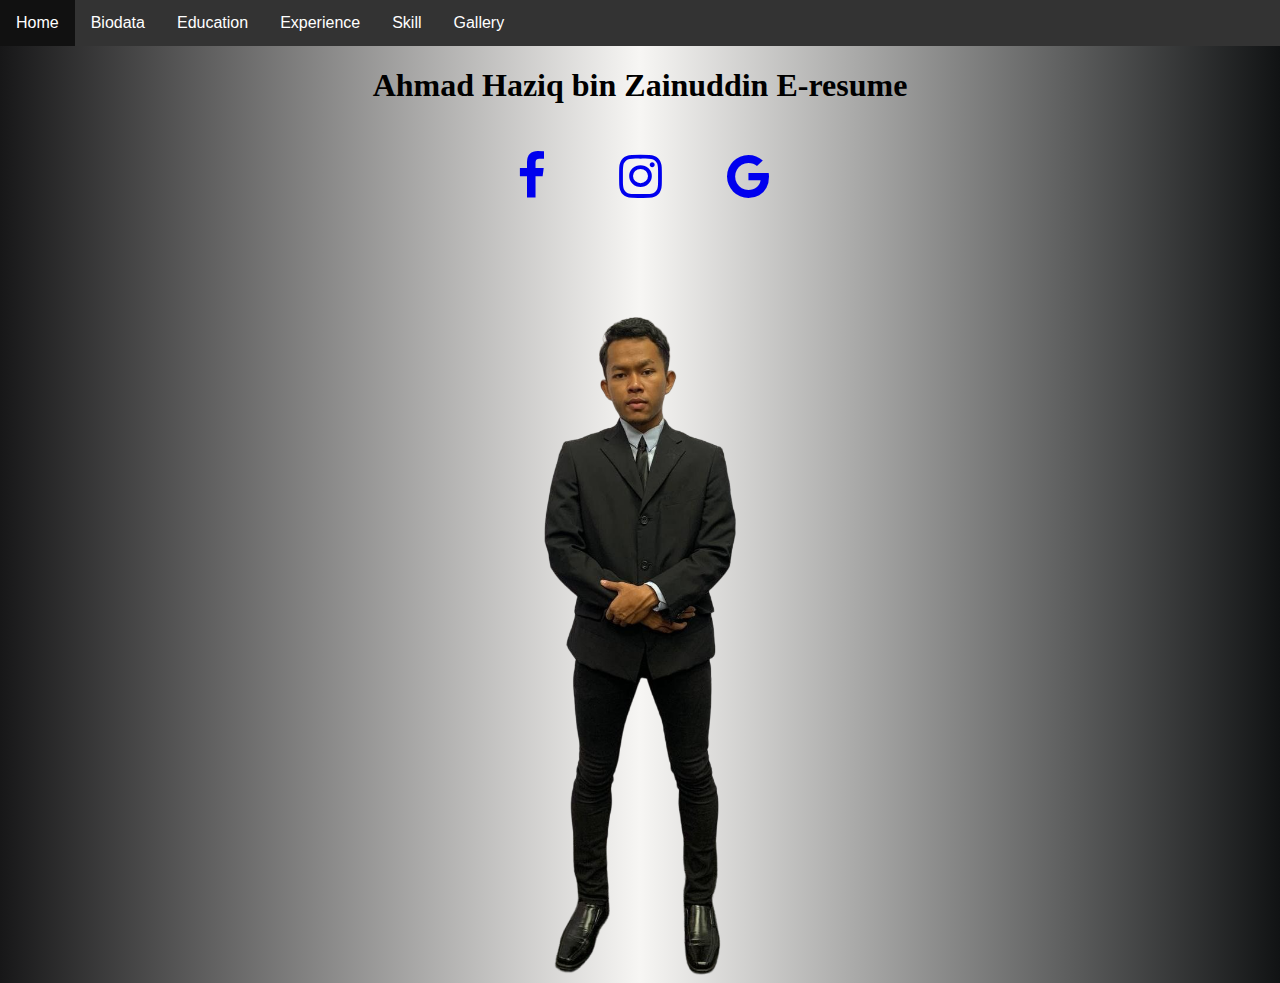
<file: index.html>
<html>
<head>
    <meta name="viewport" content="width=device-width, initial-scale=1">
<link rel="stylesheet" href="https://cdnjs.cloudflare.com/ajax/libs/font-awesome/4.7.0/css/font-awesome.min.css">
<title>E-resume</title>
    <link rel="stylesheet" href="style.css">
</head>
<body>

<ul>
  <li><a class="active" href="index.html">Home</a></li>
  <li><a href="biodata.html">Biodata</a></li>
  <li><a href="educationlevel.html">Education</a></li>
  <li><a href="experience.html">Experience</a></li>
    <li><a href="skill.html">Skill</a></li>
    <li><a href="gallery.html">Gallery</a></li>
</ul>
    
    <header class="header home-1">
    <h1 style="font-family:verdana">Ahmad Haziq bin Zainuddin E-resume</h1>
        <a href="https://www.facebook.com/profile.php?id=100069811202854" class="fa fa-facebook"></a>
        <a href="https://www.instagram.com/Ahmaddhaziqqq/" class="fa fa-instagram"></a>
        <a href="mailto:haziqdin45@gmail.com" class="fa fa-google"></a>
    </header>
<img src= ajikkk.png class="homeimg">

   
    
</body>
</html>
</file>
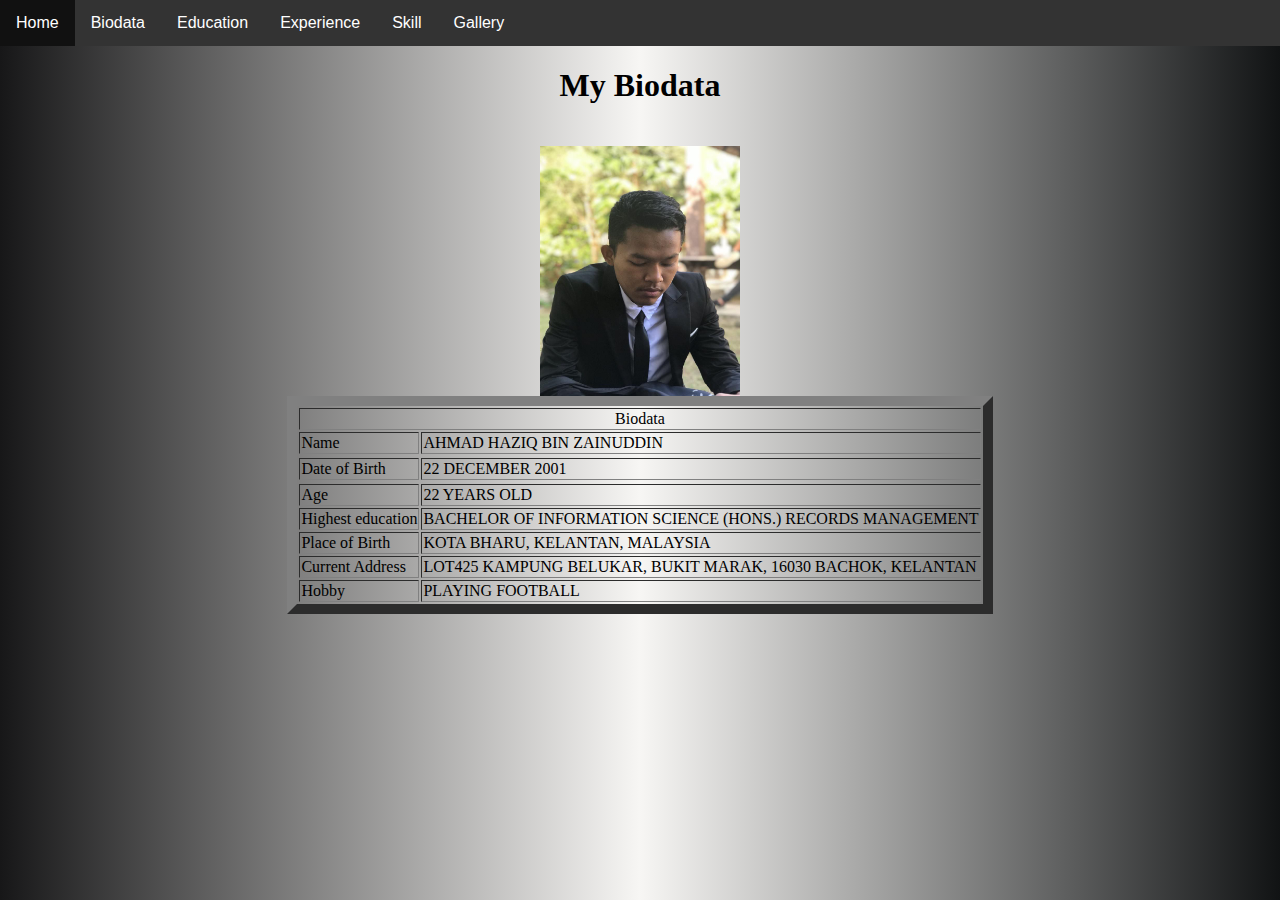
<file: biodata.html>
<!DOCTYPE html>
<html>
<head>
<title>Biodata E-resume</title>
    <link rel="stylesheet" href="biodata.css">
</head>
<body>

<ul>
  <li><a class="active" href="index.html">Home</a></li>
  <li><a href="biodata.html">Biodata</a></li>
  <li><a href="educationlevel.html">Education</a></li>
  <li><a href="experience.html">Experience</a></li>
    <li><a href="skill.html">Skill</a></li>
    <li><a href="gallery.html">Gallery</a></li>
</ul>
<h1 style="font-family: verdana; text-align: center;">My Biodata</h1>
<section>
<div class="box1">
<img src="jikkk.jpg" alt="passport" width="200" height="250" class="biodata-img">
   <center>
       
        <table border=10;
        
            
        <tr>
            <td colspan=3 align=center style="font-family:verdana">Biodata</td>
        </tr>
            <tr>
            <td style="font-family:verdana">Name </td>
            <td style="font-family:verdana">AHMAD HAZIQ BIN ZAINUDDIN</td>
            
        </tr>
        <tr>
            <tr>
            <td style="font-family:verdana">Date of Birth </td>
            <td style="font-family:verdana">22 DECEMBER 2001</td>
            
        </tr>
        <tr>
        <tr>
            <td style="font-family:verdana">Age </td>
            <td style="font-family:verdana">22 YEARS OLD</td>
            
        </tr>
        <tr>
            <td style="font-family:verdana">Highest education</td>
            <td style="font-family:verdana">BACHELOR OF INFORMATION SCIENCE (HONS.)
                RECORDS MANAGEMENT</td>
        </tr>
            <tr>
            <td style="font-family:verdana">Place of Birth</td>
            <td style="font-family:verdana">KOTA BHARU, KELANTAN, MALAYSIA</td>
        </tr>
            <tr>
            <td style="font-family:verdana">Current Address</td>
            <td style="font-family:verdana">LOT425 KAMPUNG BELUKAR, BUKIT MARAK, 16030 BACHOK, KELANTAN</td>
        
                </tr>
            <tr>
            <td style="font-family:verdana">Hobby</td>
            <td style="font-family:verdana">PLAYING FOOTBALL</td>
        </tr>
       </table>
    </center>
   
        
    </div>
</section>
    
</body>
</html>
</file>
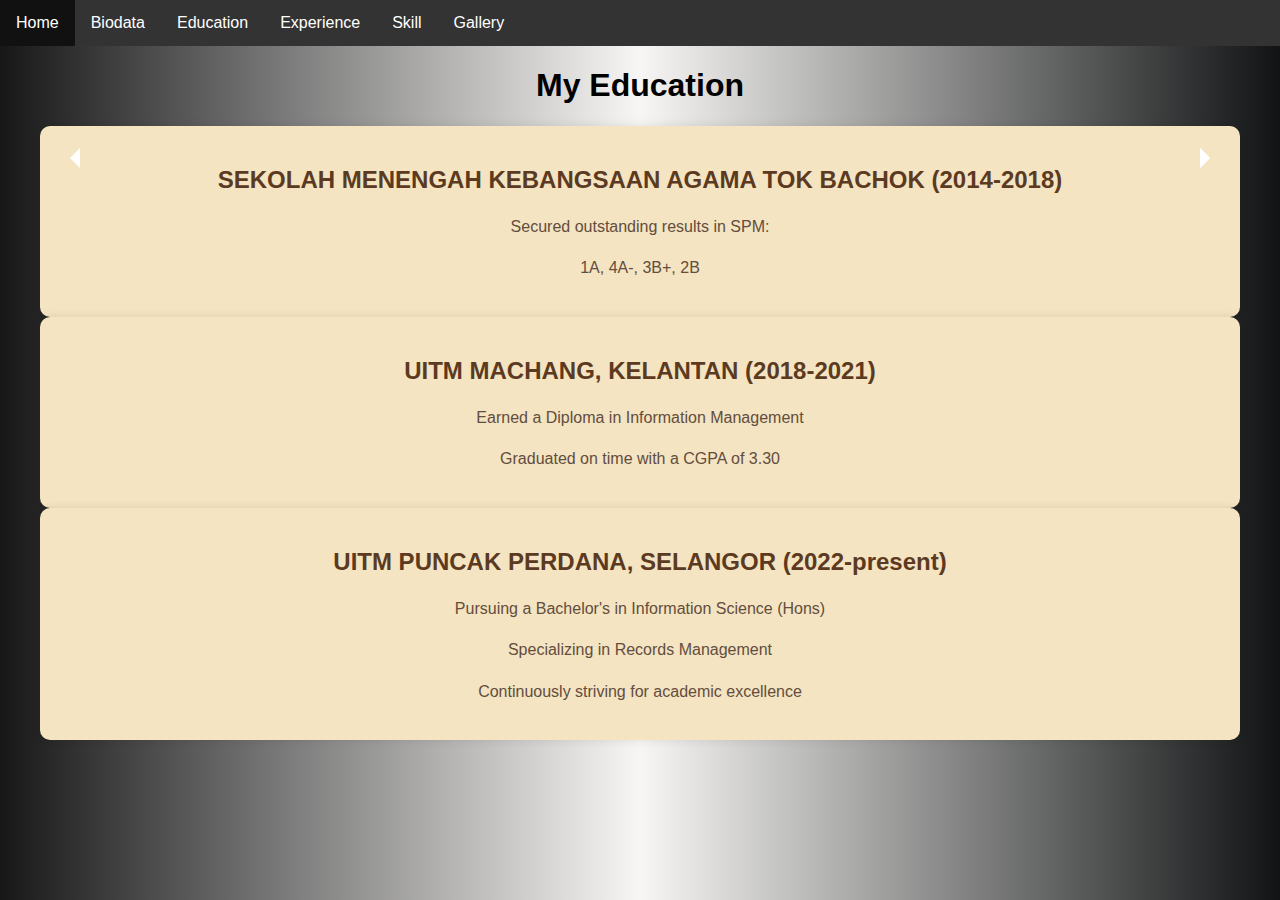
<file: educationlevel.html>
<!DOCTYPE html>
<html lang="en">
<head>
    <meta charset="UTF-8">
    <meta name="viewport" content="width=device-width, initial-scale=1.0">
    <title> Jik Education</title>
    <link rel="stylesheet" href="educationlevel.css">
</head>
<body>

    <header>
        <ul>
            <li><a class="active" href="index.html">Home</a></li>
            <li><a href="biodata.html">Biodata</a></li>
            <li><a href="educationlevel.html">Education</a></li>
            <li><a href="experience.html">Experience</a></li>
            <li><a href="skill.html">Skill</a></li>
            <li><a href="gallery.html">Gallery</a></li>
        </ul>
        <h1>My Education</h1>
    </header>
    
    <div class="timeline">
        <div class="container left">
            <div class="content">
                <h2>SEKOLAH MENENGAH KEBANGSAAN AGAMA TOK BACHOK (2014-2018)</h2>
                <p>Secured outstanding results in SPM:</p>
                <p>1A, 4A-, 3B+, 2B</p>
            </div>
        </div>
        <div class="container right">
            <div class="content">
                <h2>UITM MACHANG, KELANTAN (2018-2021)</h2>
                <p>Earned a Diploma in Information Management</p>
                <p>Graduated on time with a CGPA of 3.30</p>
            </div>
        </div>
        <div class="container left">
            <div class="content">
                <h2>UITM PUNCAK PERDANA, SELANGOR (2022-present)</h2>
                <p>Pursuing a Bachelor's in Information Science (Hons)</p>
                <p>Specializing in Records Management</p>
                <p>Continuously striving for academic excellence</p>
            </div>
        </div>
    </div>

</body>
</html>
</file>
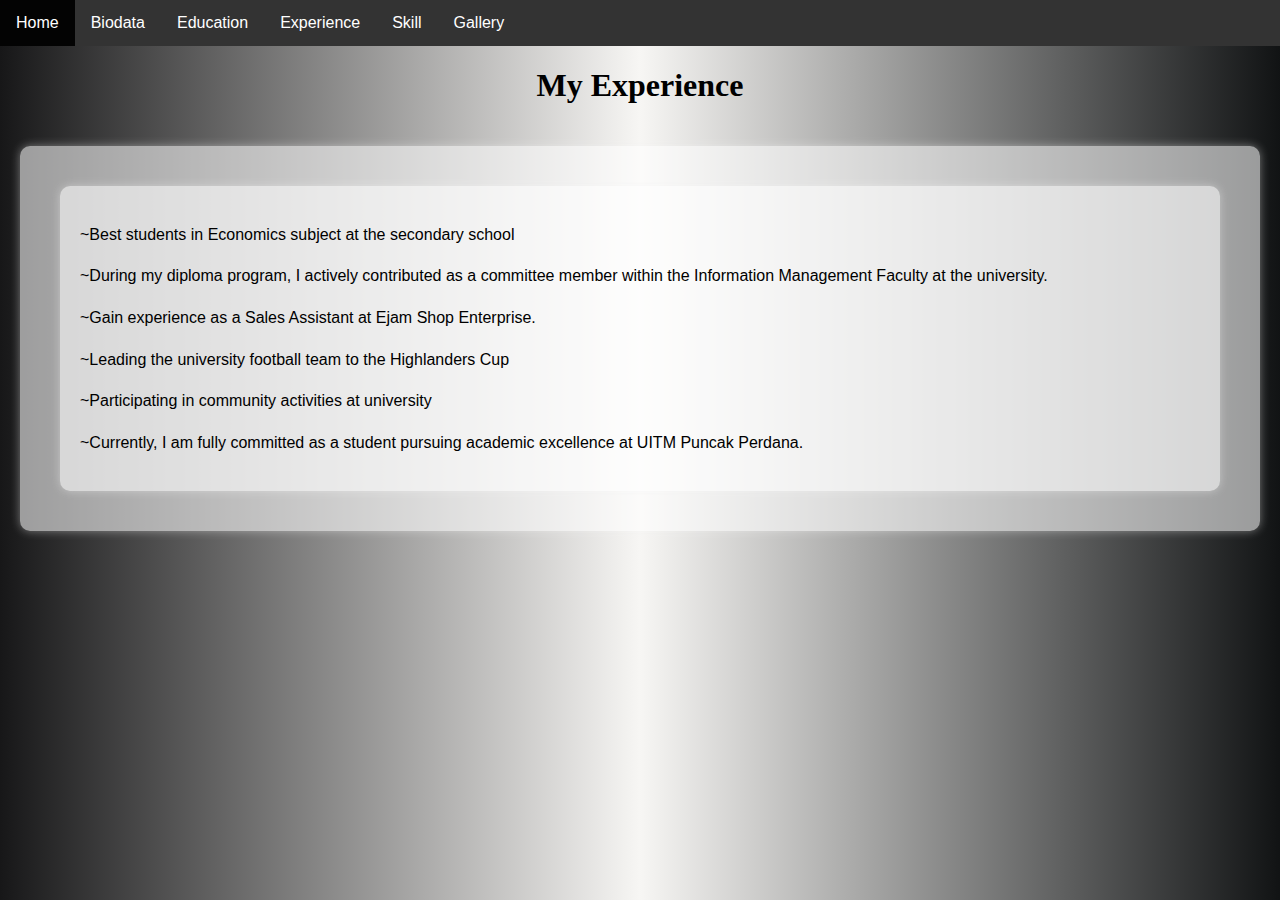
<file: experience.html>
<!DOCTYPE html>
<html lang="en">
<head>
    <meta charset="UTF-8">
    <meta name="viewport" content="width=device-width, initial-scale=1.0">
    <title>Jik Experience</title>
    <link rel="stylesheet" href="experience.css">
</head>
<body>

<ul>
    <li><a class="active" href="index.html">Home</a></li>
    <li><a href="biodata.html">Biodata</a></li>
    <li><a href="educationlevel.html">Education</a></li>
    <li><a href="experience.html">Experience</a></li>
    <li><a href="skill.html">Skill</a></li>
    <li><a href="gallery.html">Gallery</a></li>
</ul>

<h1 style="font-family: verdana; text-align: center;">My Experience</h1>

<section>
    <article>
        <section>
            <article>
                <p>~Best students in Economics subject at the secondary school</p>
                <p>~During my diploma program, I actively contributed as a committee member within the Information Management Faculty at the university.</p>
                <p>~Gain experience as a Sales Assistant at Ejam Shop Enterprise.</p>
                <p>~Leading the university football team to the Highlanders Cup</p>
                <p>~Participating in community activities at university</p>
                <p>~Currently, I am fully committed as a student pursuing academic excellence at UITM Puncak Perdana.</p>
            </article>
        </section>
    </article>
</section>

</body>
</html>
</file>
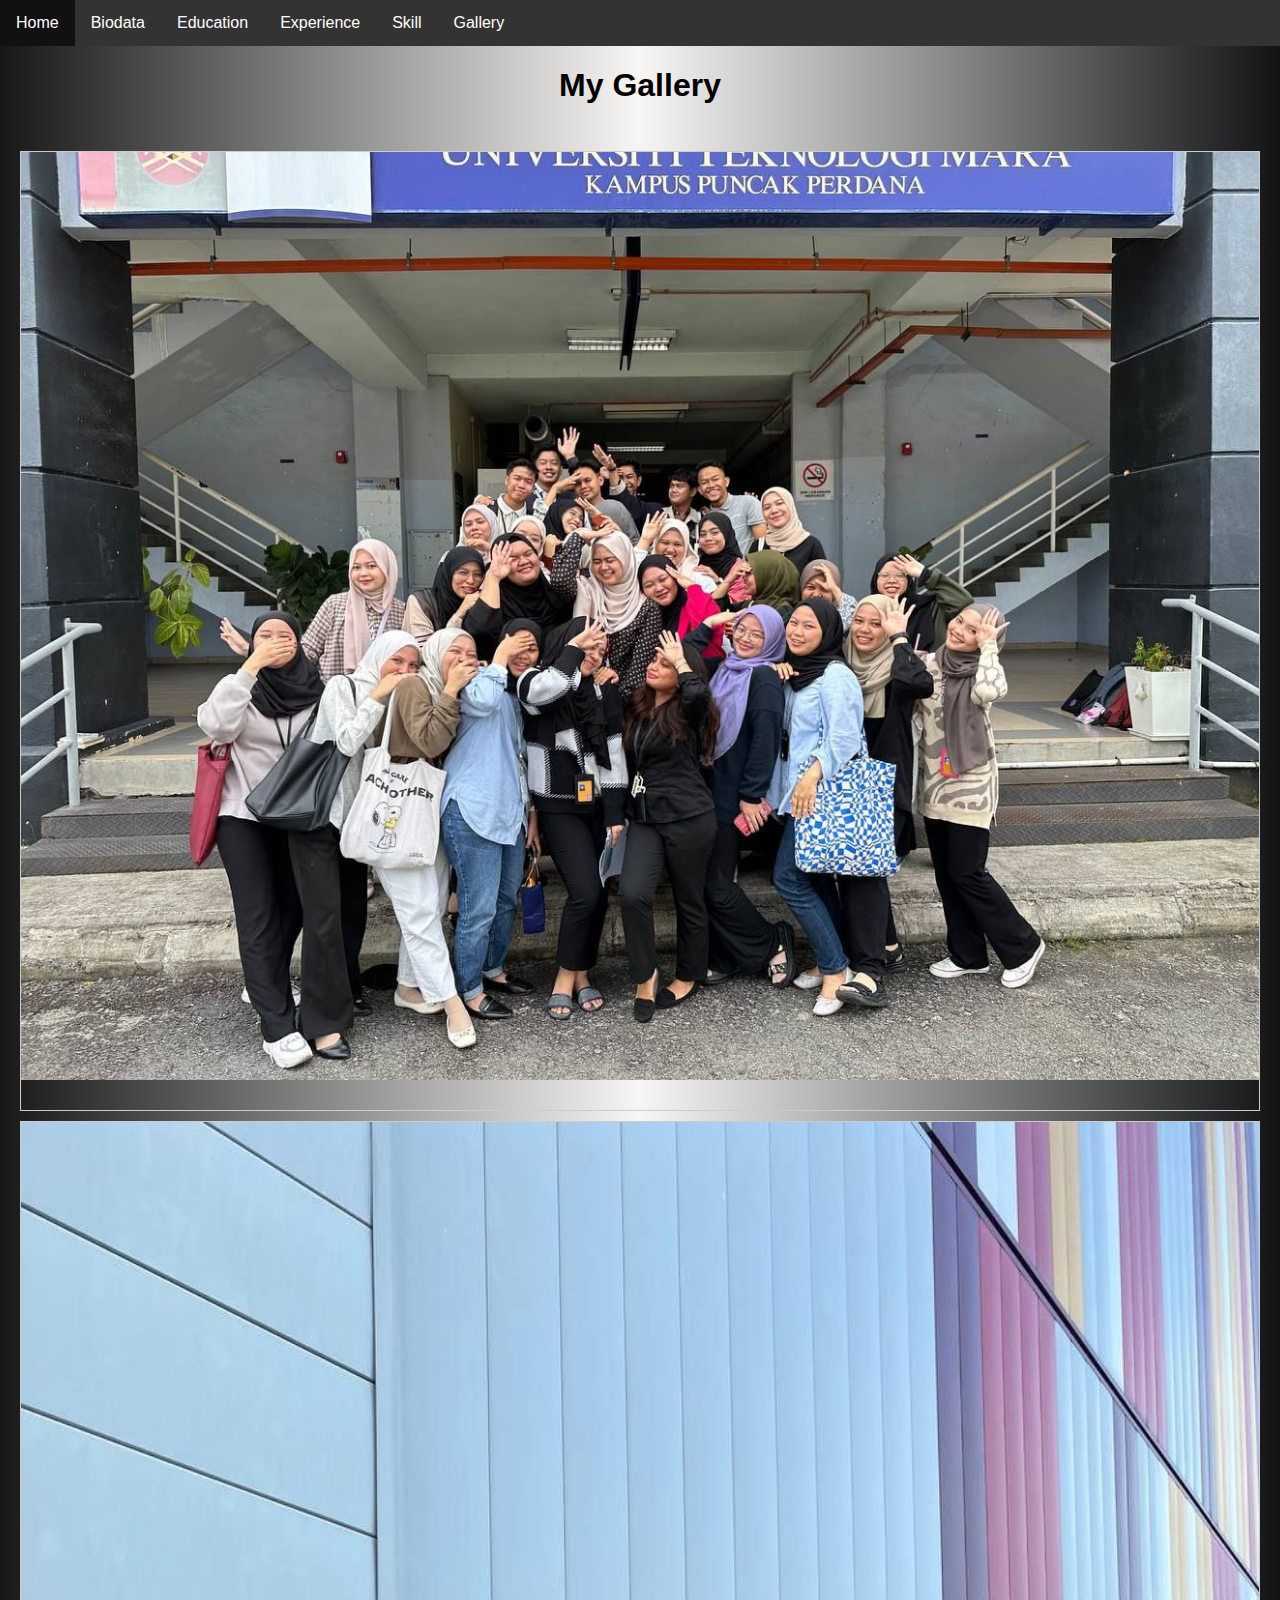
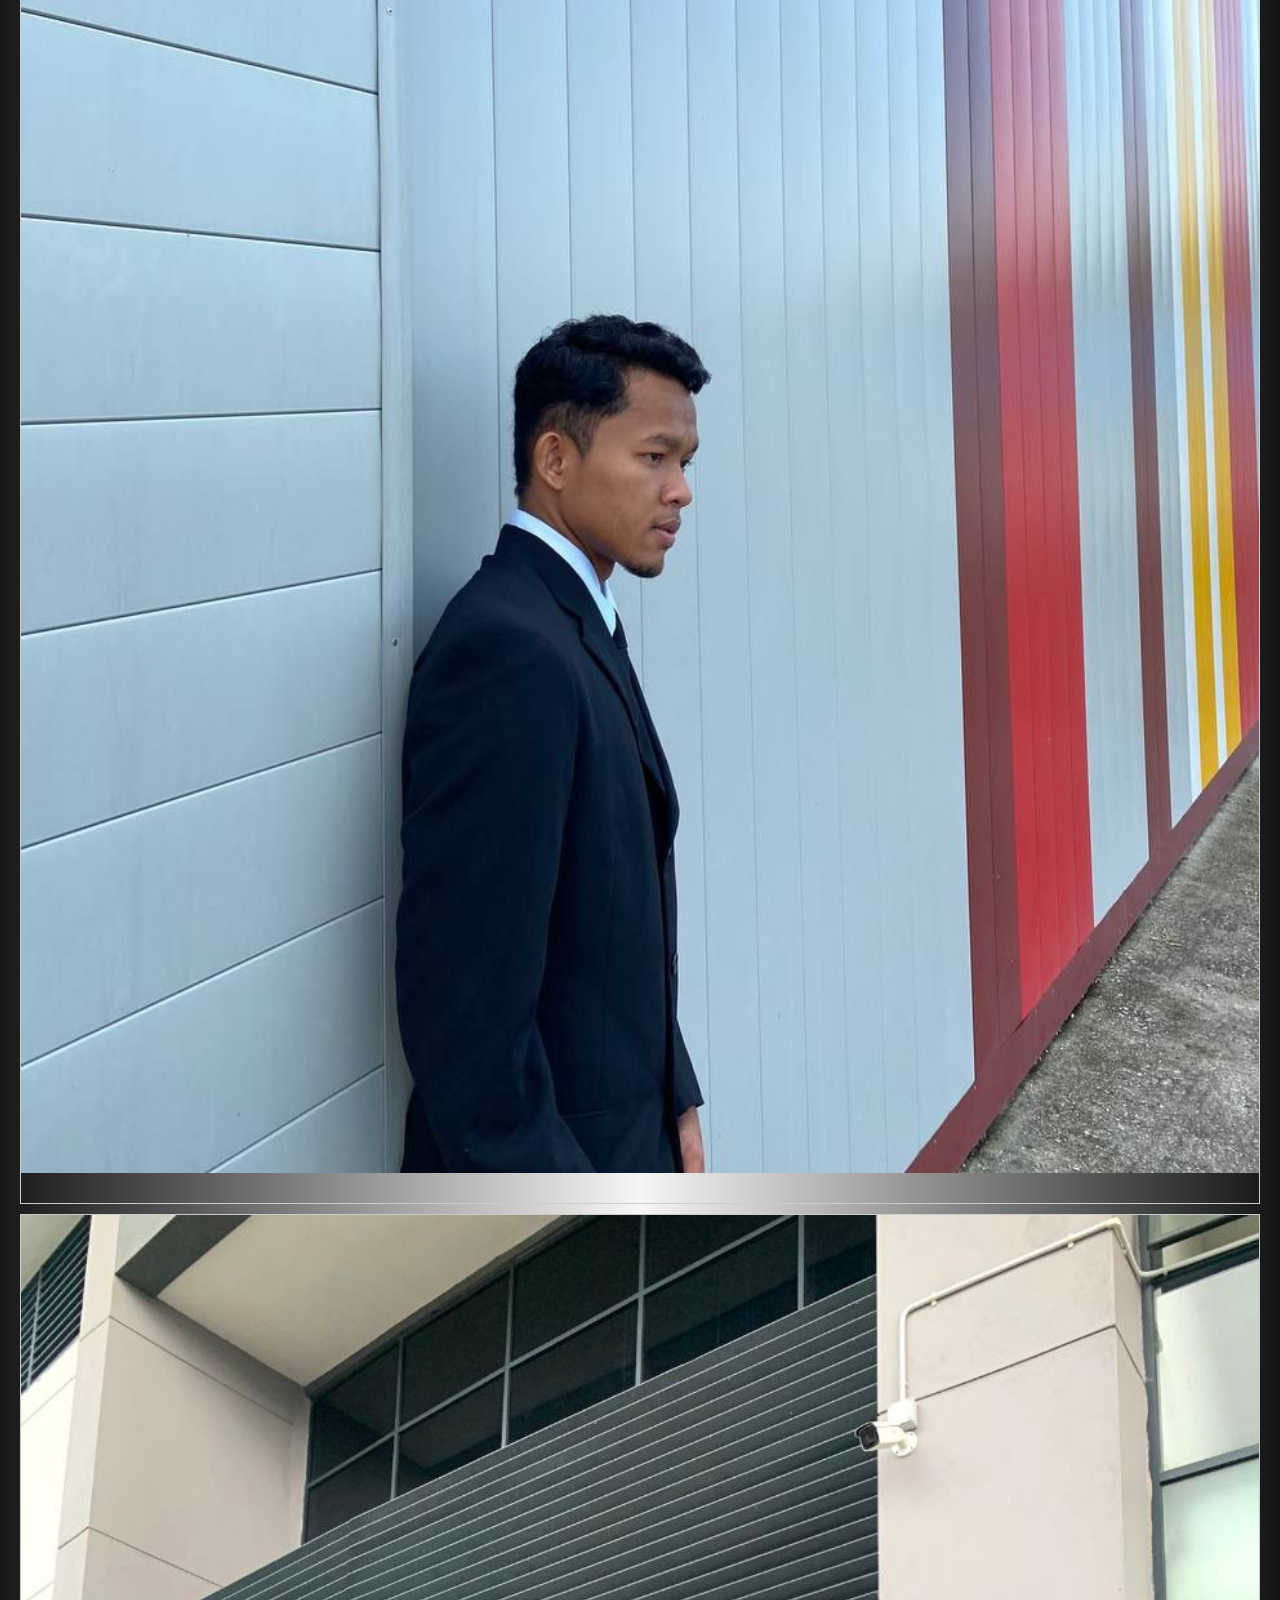
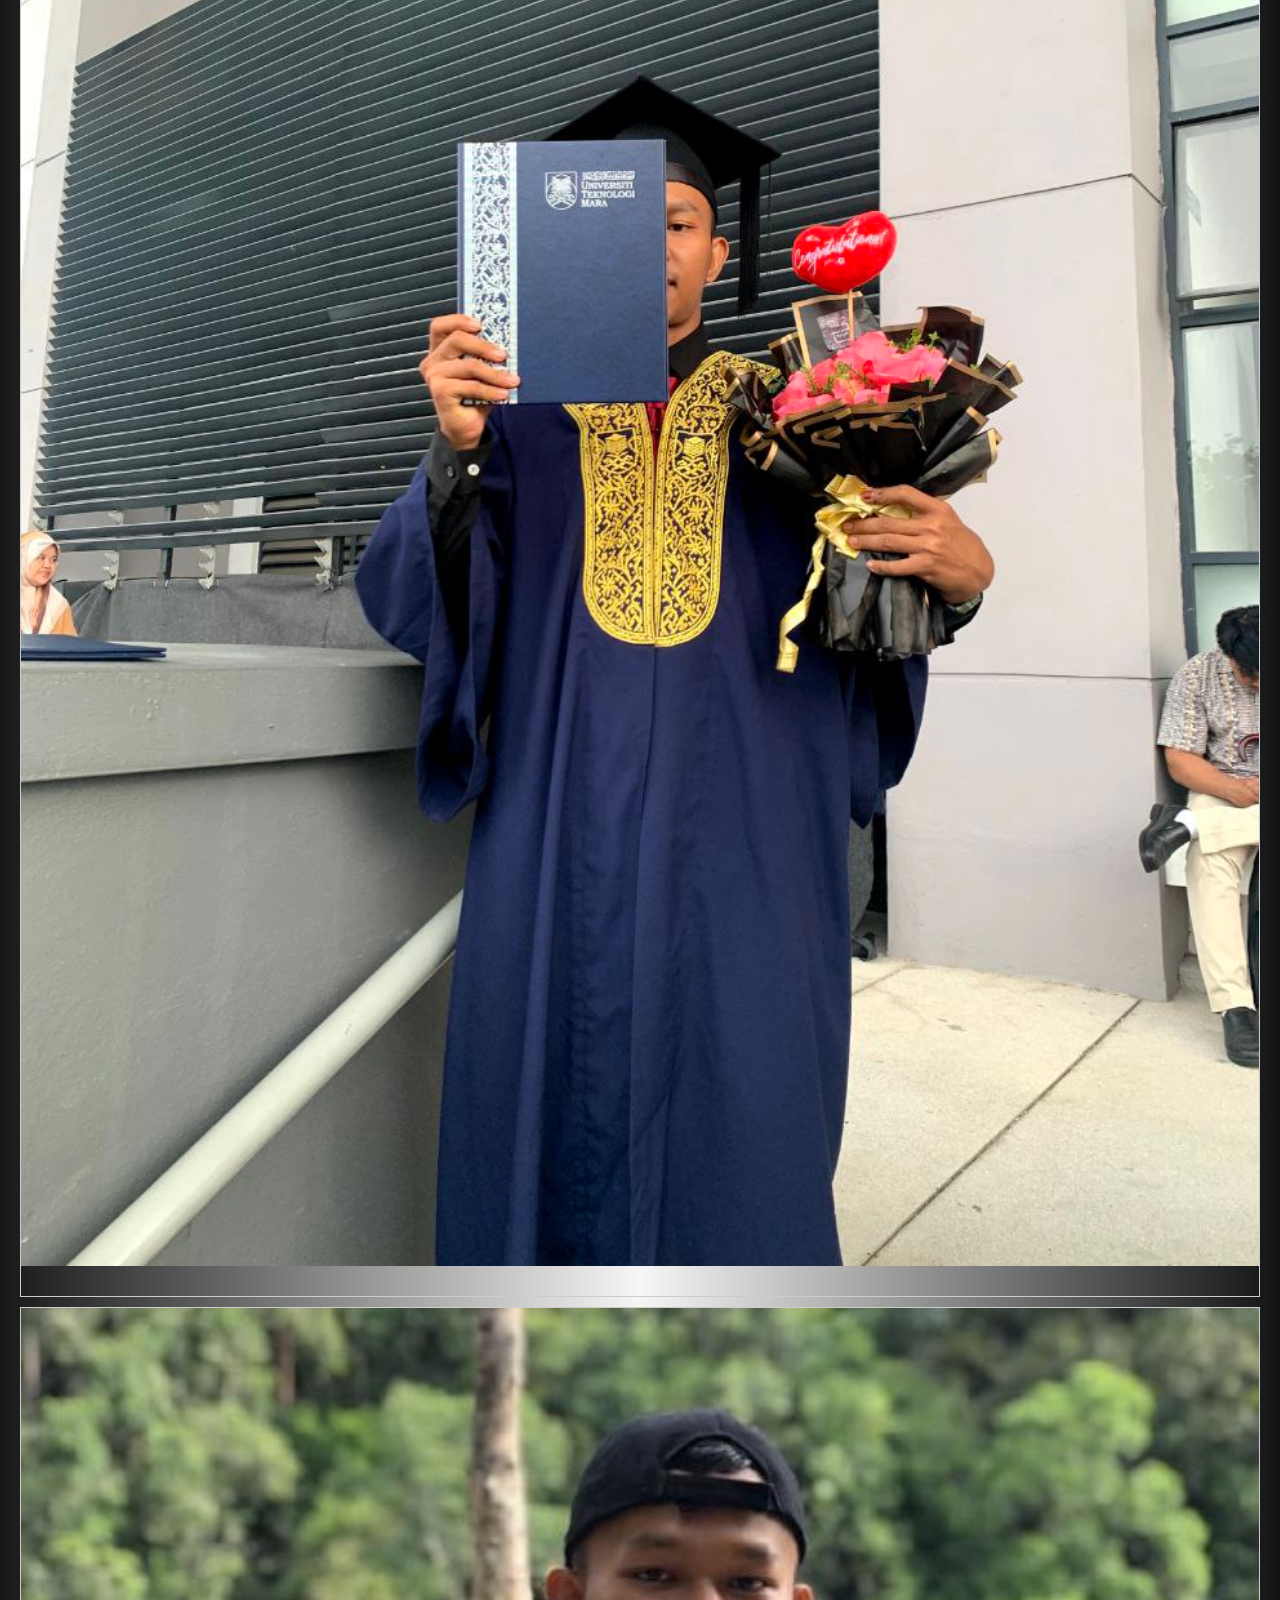
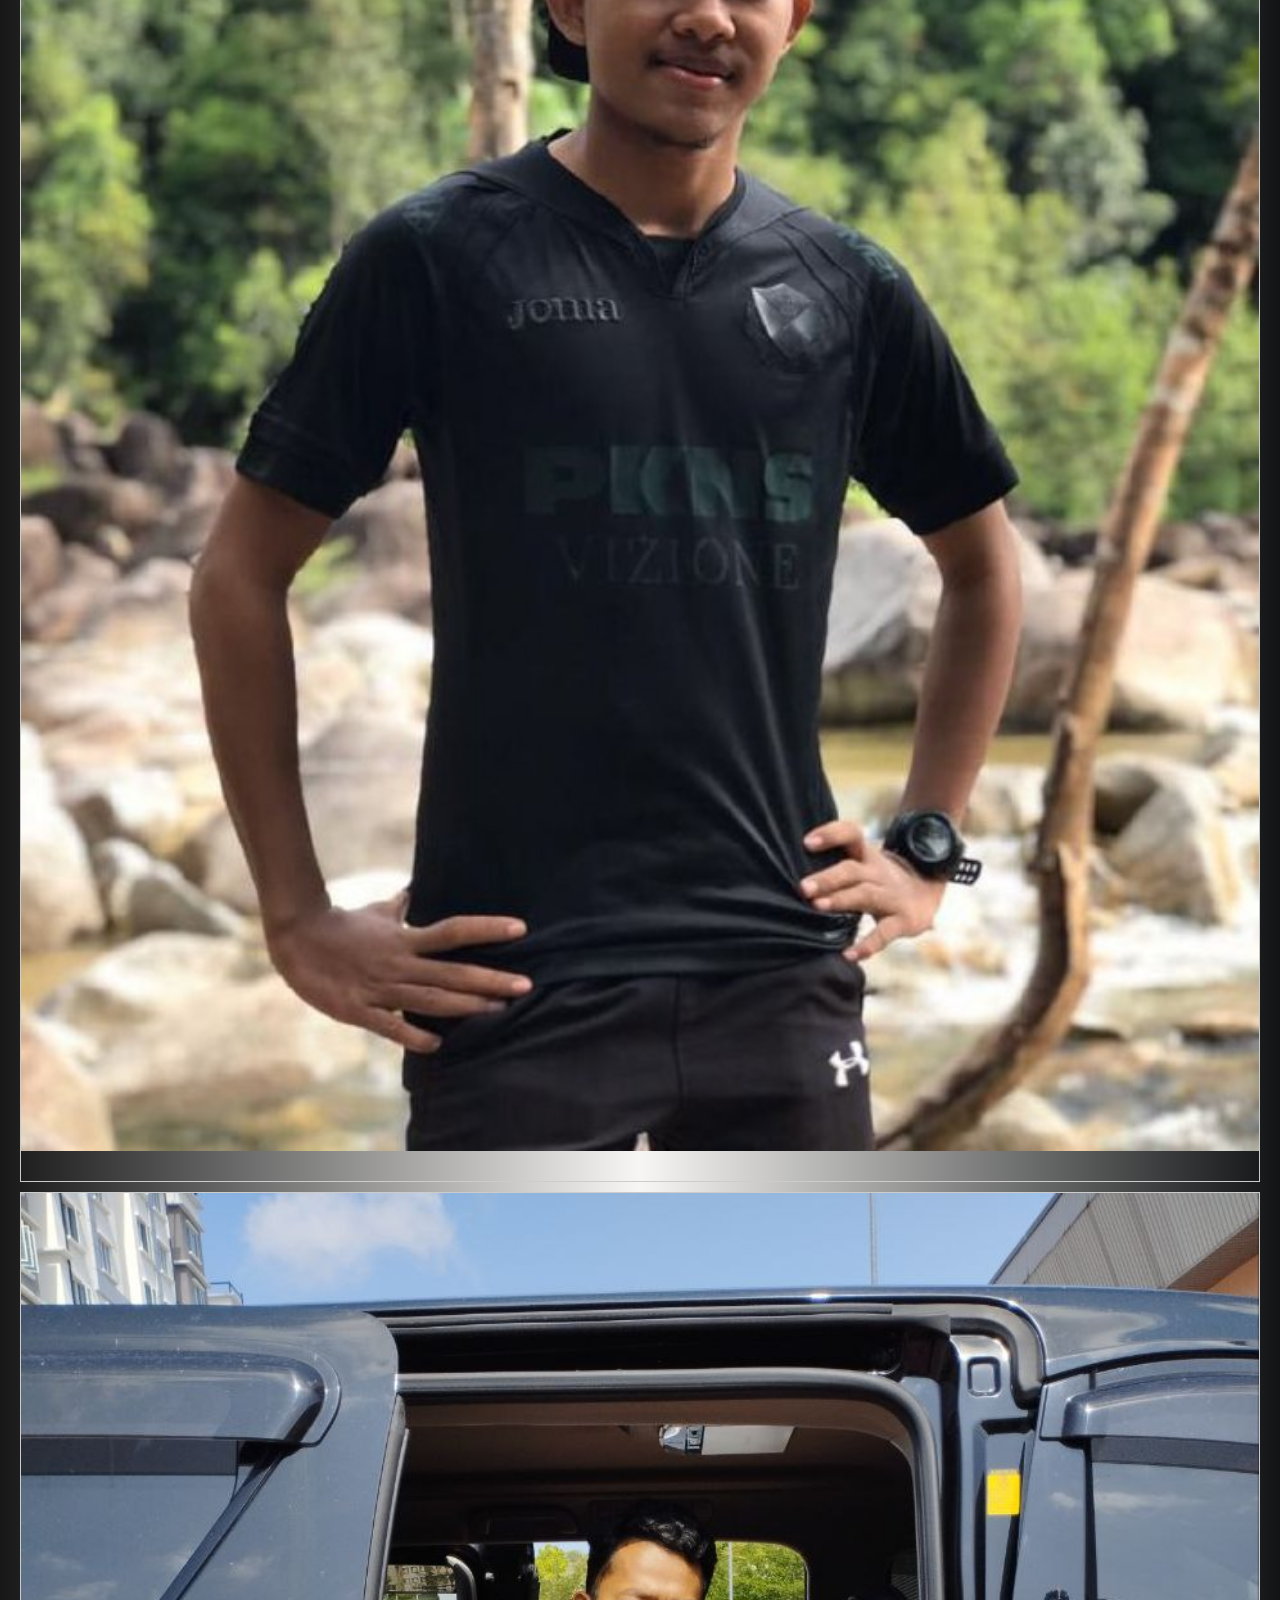
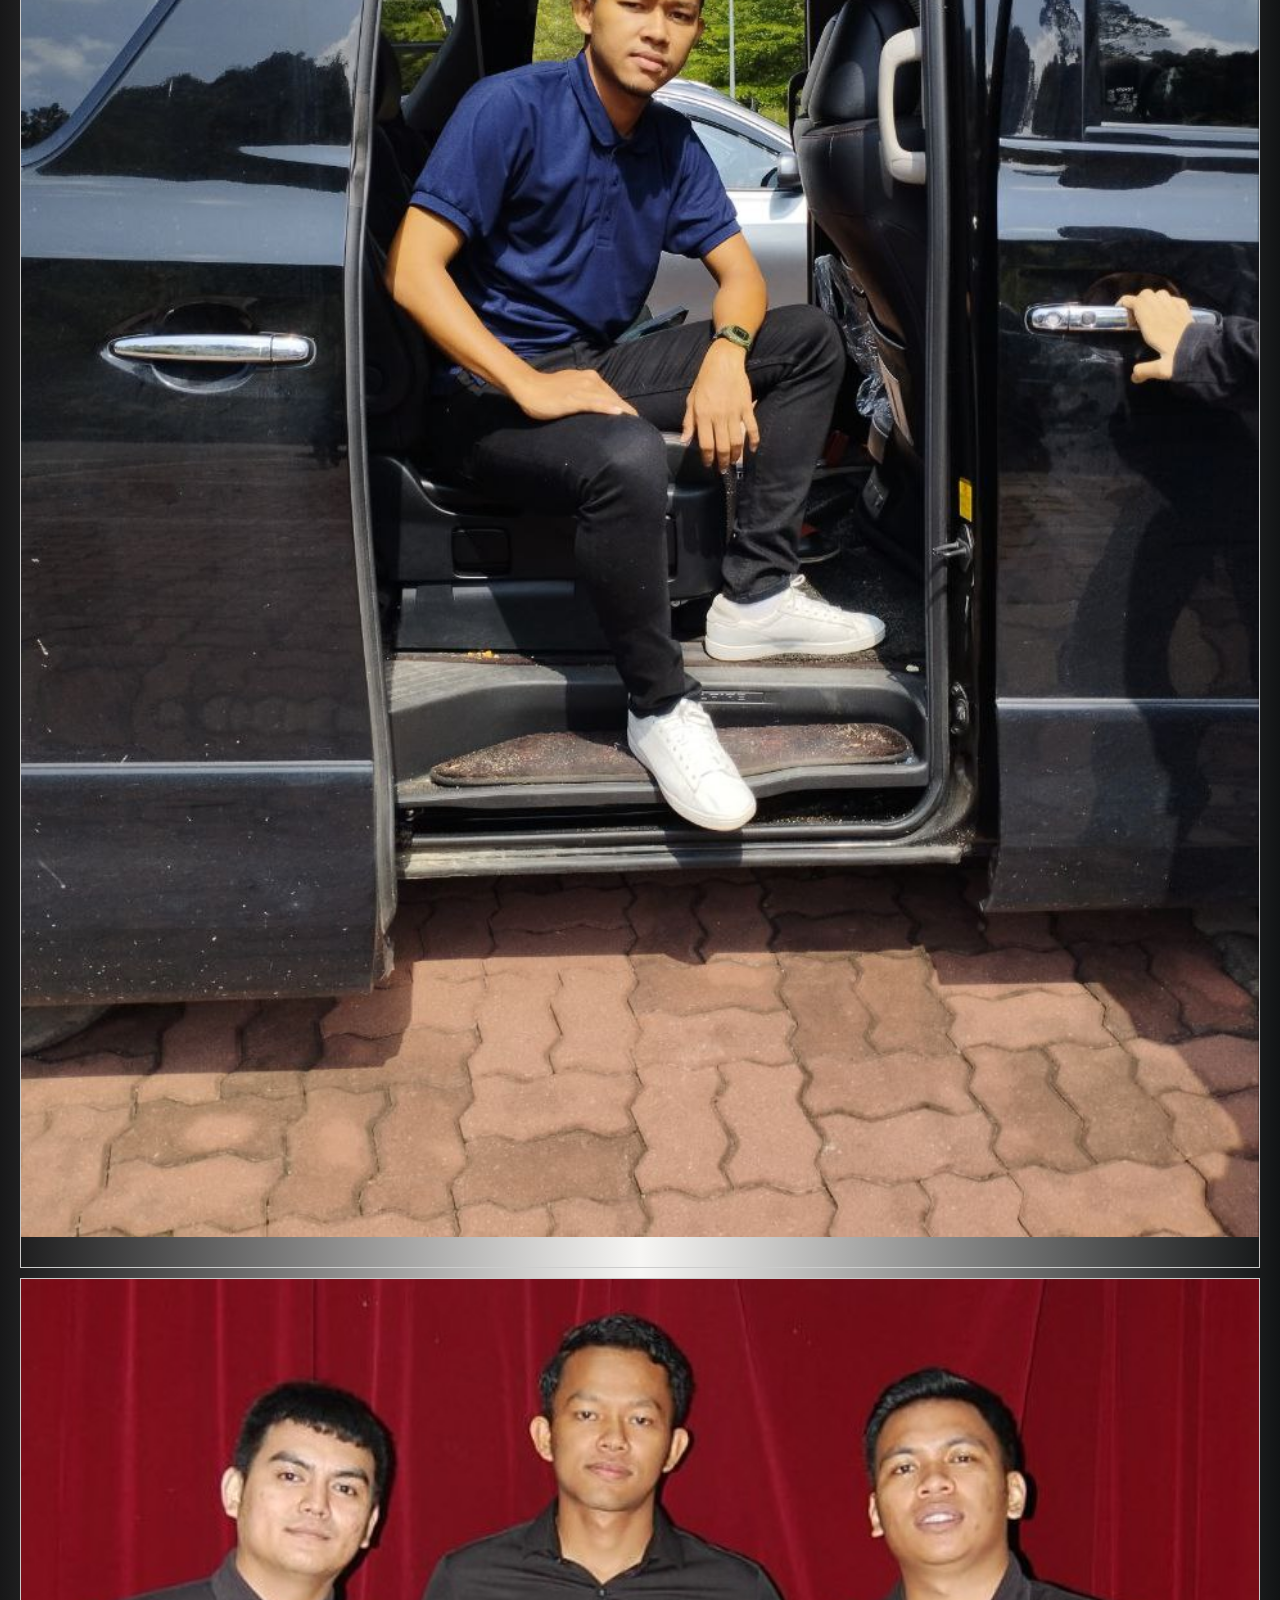
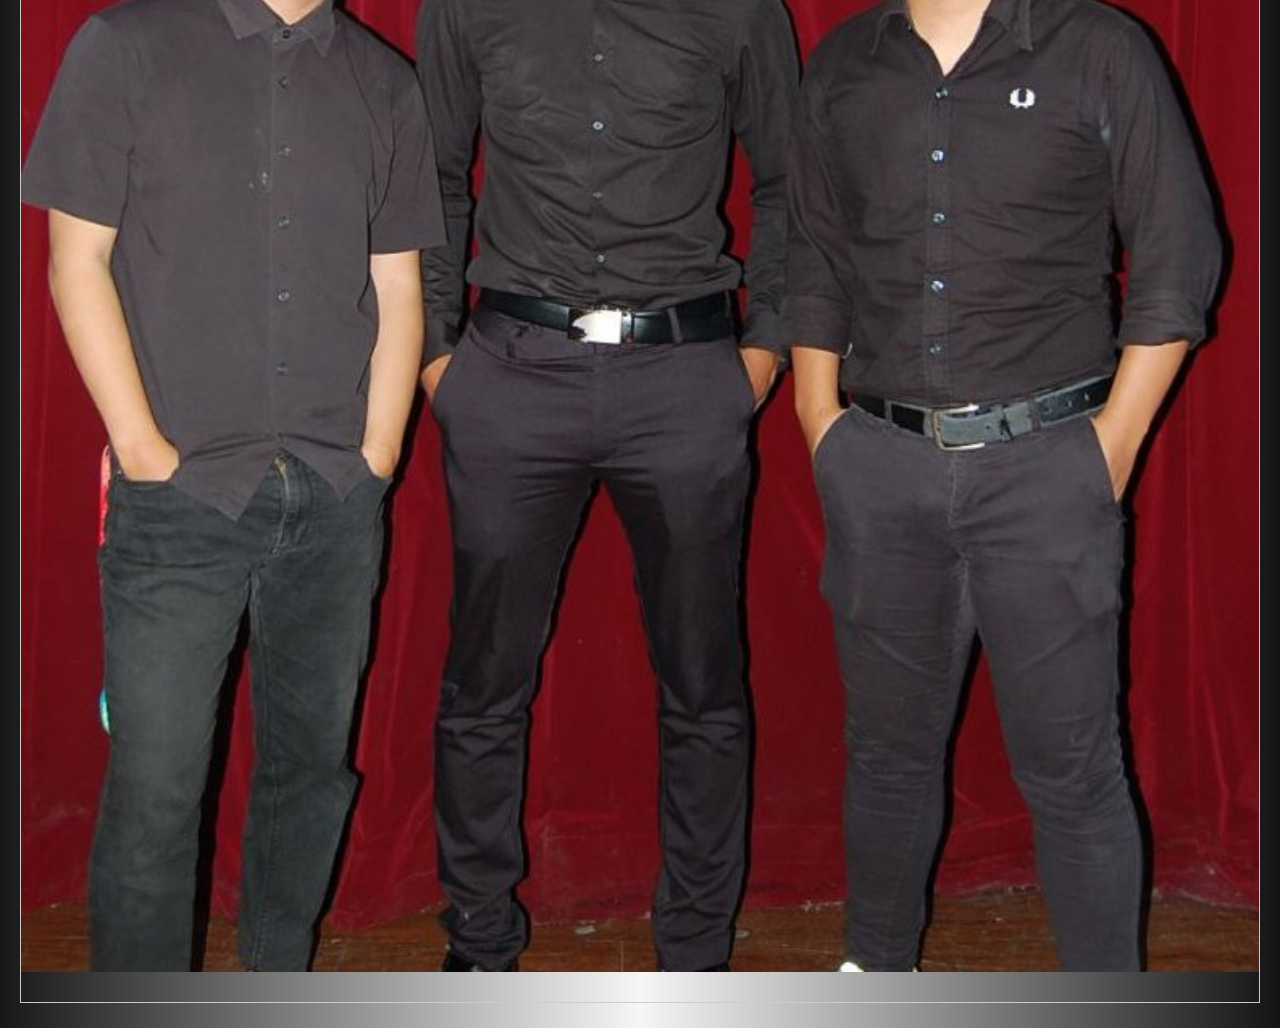
<file: gallery.html>
<!DOCTYPE html>
<html lang="en">

<head>
    <meta name="viewport" content="width=device-width, initial-scale=1">
    <link rel="stylesheet" href="gallery.css">
    <title>Jik Gallery</title>
</head>

<body>

    <ul>
        <li><a class="active" href="index.html">Home</a></li>
        <li><a href="biodata.html">Biodata</a></li>
        <li><a href="educationlevel.html">Education</a></li>
        <li><a href="experience.html">Experience</a></li>
        <li><a href="skill.html">Skill</a></li>
        <li><a href="gallery.html">Gallery</a></li>
    </ul>

    <h1>My Gallery</h1>

    <div class="gallery-container">
        <div class="responsive">
            <div class="gallery">
                <img src="jik4.jpg" alt="Cinque Terre" width="400" height="200">
                <div class="desc"></div>
            </div>
        </div>

        <div class="responsive">
            <div class="gallery">
                <img src="jik2.jpg" alt="Forest" width="400" height="200">
                <div class="desc"></div>
            </div>
        </div>

        <div class="responsive">
            <div class="gallery">
                <img src="jik3.jpg" alt="Northern Lights" width="400" height="200">
                <div class="desc"></div>
            </div>
        </div>

        <div class="responsive">
            <div class="gallery">
                <img src="jik5.jpg" alt="Mountains" width="400" height="200">
                <div class="desc"></div>
            </div>
        </div>

        <div class="responsive">
            <div class="gallery">
                <img src="jik1.jpg" alt="Mountains" width="400" height="200">
                <div class="desc"></div>
            </div>
        </div>

        <div class="responsive">
            <div class="gallery">
                <img src="jik6.jpg" alt="Mountains" width="400" height="200">
                <div class="desc"></div>
            </div>
        </div>
    </div>

</body>

</html>
</file>
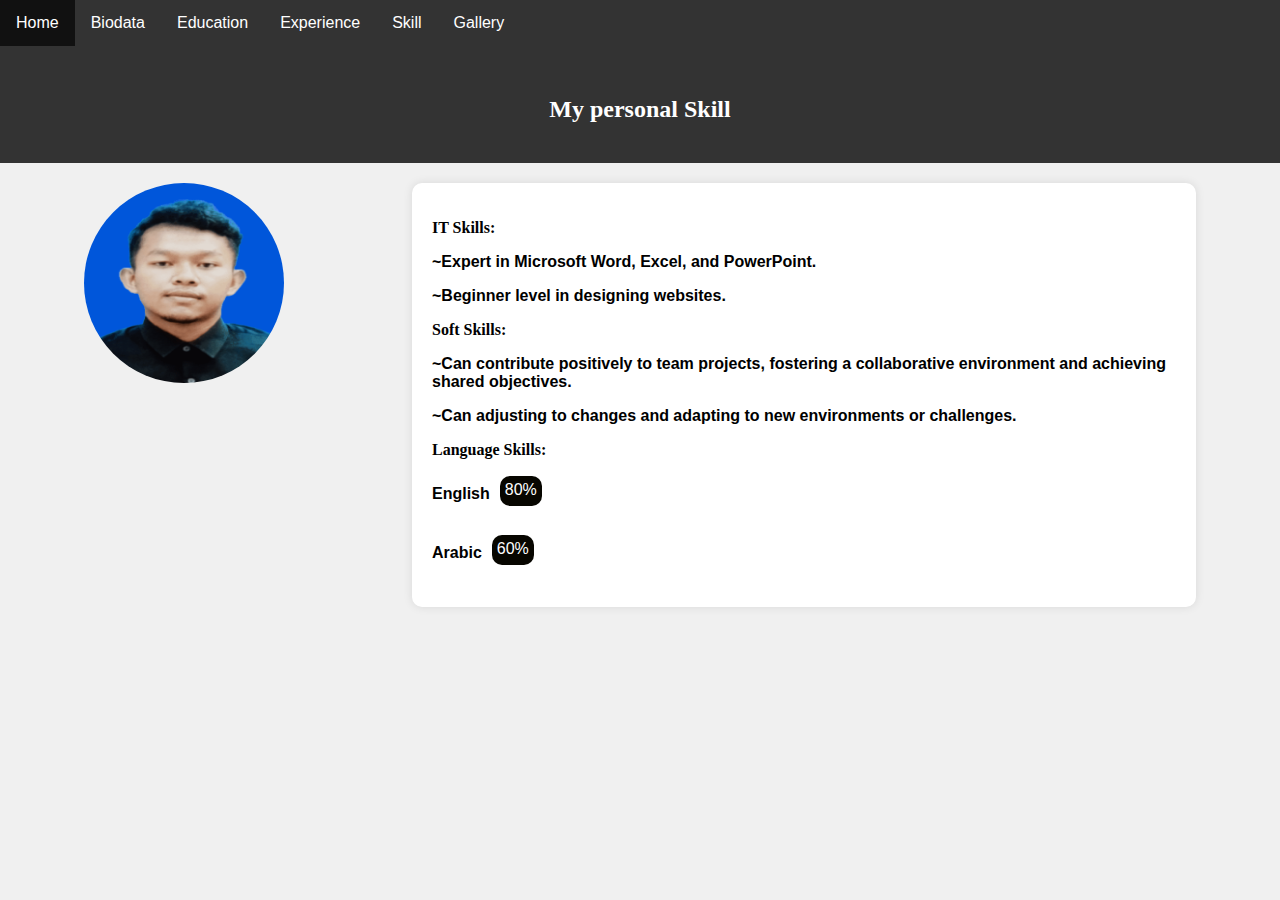
<file: skill.html>
<!DOCTYPE html>
<html lang="en">

<head>
  <link rel="stylesheet" href="skill.css">
  <title>Jik Skill</title>
</head>

<body>

  <ul>
    <li><a class="active" href="index.html">Home</a></li>
    <li><a href="biodata.html">Biodata</a></li>
    <li><a href="educationlevel.html">Education</a></li>
    <li><a href="experience.html">Experience</a></li>
    <li><a href="skill.html">Skill</a></li>
    <li><a href="gallery.html">Gallery</a></li>
  </ul>

  <header class="header-education">
    <h2 style="font-family:verdana">My personal Skill</h2>
  </header>

  <section>
    <nav>
      <img src="haziq.png" alt="Profile Image" height="200" width="200">
    </nav>

    <article class="skills-article">
      <p style="font-family:verdana">IT Skills:</p>
      <div class="skill-list">
        <p>~Expert in Microsoft Word, Excel, and PowerPoint.</p>
        <p>~Beginner level in designing websites.</p>
      </div>

      <p style="font-family:verdana">Soft Skills:</p>
      <div class="skill-list">
        <p>~Can contribute positively to team projects, fostering a collaborative environment and achieving shared objectives.</p>
        <p>~Can adjusting to changes and adapting to new environments or challenges.</p>
      </div>

      <p style="font-family:verdana">Language Skills:</p>
      <div class="container1">
        <p>English</p>
        <div class="skills css">80%</div>
      </div>

      <div class="container1">
        <p>Arabic</p>
        <div class="skills css">60%</div>
      </div>
    </article>
  </section>

</body>

</html>
</file>
<file: style.css>
body {
  background: linear-gradient(to right, #171718, #f7f6f4, #111314);
  font-family: 'Verdana', sans-serif;
  margin: 0;
  padding: 0;
}

ul {
  list-style-type: none;
  margin: 0;
  padding: 0;
  overflow: hidden;
  background-color: #333;
}

li {
  float: left;
}

li a {
  display: block;
  color: white;
  text-align: center;
  padding: 14px 16px;
  text-decoration: none;
}

li a:hover {
  background-color: #111;
}

h1 {
  text-align: center;
}

/* Header Styles */
.header {
  text-align: center;
}

.fa {
  padding: 20px;
  font-size: 50px;
  width: 60px;
  text-align: center;
  text-decoration: none;
  margin: 5px 2px;
  border-radius: 50%;
}

.fa:hover {
  opacity: 0.7;
}

.homeimg {
  display: block;
  margin-left: auto;
  margin-right: auto;
  width: 35%;
}

.gallery-container {
  display: flex;
  flex-wrap: wrap;
  justify-content: space-evenly;
  margin: 20px;
}

.responsive {
  width: 30%;
  margin-bottom: 20px;
}

.gallery {
  background-color: #ffffff;
  border: 1px solid #ddd;
  box-shadow: 0 0 10px rgba(0, 0, 0, 0.1);
}

.gallery img {
  width: 100%;
  height: 200px;
  object-fit: cover;
}

.desc {
  height: 0;
  overflow: hidden;
}

.timeline {
  position: relative;
  max-width: 1200px;
  margin: 0 auto;
}

.container {
  padding: 20px;
  position: relative;
  background-color: #F4E4C1;
  width: 70%;
  margin: 40px auto 80px;
  border-radius: 15px;
  box-shadow: 0 0 15px rgba(0, 0, 0, 0.1);
}

.container h2 {
  color: #5C3A21;
  font-size: 24px;
}

.container p {
  color: #634D3E;
  font-size: 16px;
  line-height: 1.6;
}

.container::after {
  content: '';
  position: absolute;
  width: 25px;
  height: 25px;
  right: -17px;
  background-color: white;
  border: 4px solid #FF9F55;
  top: 15px;
  border-radius: 50%;
  z-index: 1;
}

.left {
  left: 0;
}

.right {
  left: 50%;
}

.left::before {
  content: " ";
  height: 0;
  position: absolute;
  top: 22px;
  width: 0;
  z-index: 1;
  right: 30px;
  border: medium solid white;
  border-width: 10px 0 10px 10px;
  border-color: transparent transparent transparent white;
}

.right::before {
  content: " ";
  height: 0;
  position: absolute;
  top: 22px;
  width: 0;
  z-index: 1;
  left: 30px;
  border: medium solid white;
  border-width: 10px 10px 10px 0;
  border-color: transparent white transparent transparent;
}

.right::after {
  left: -16px;
}

.content {
  padding: 20px;
  background-color: #F4E4C1;
  text-align: center;
  border-radius: 10px;
  box-shadow: 0 0 10px rgba(0, 0, 0, 0.1);
}

footer {
  background-color: rgba(0, 0, 0, 0.4);
  padding: 50px;
  text-align: center;
  color: white;
}
</file>
<file: biodata.css>
body {
    background-color: red;
    background-image: linear-gradient(to right, #0e0503, #e2dfd3, #041a29);
    background: linear-gradient(to right, #171718, #f7f6f4, #111314);
    font-family: 'Verdana', sans-serif;
    margin: 0;
    padding: 0;
}

ul {
    list-style-type: none;
    margin: 0;
    padding: 0;
    overflow: hidden;
    background-color: #333;
}

li {
    float: left;
}

li a {
    display: block;
    color: white;
    text-align: center;
    padding: 14px 16px;
    text-decoration: none;
}

li a:hover {
    background-color: #111;
}

section {
    padding: 20px;
}

div.content {
    background-color: rgba(255, 255, 255, 0.8);
    padding: 20px;
    border-radius: 10px;
    box-shadow: 0 0 10px rgba(0, 0, 0, 0.1);
}

div.content header {
    background-color: #333;
    color: white;
    padding: 10px;
    text-align: center;
    margin-bottom: 20px;
}

div.content table {
    width: 100%;
    border-collapse: collapse;
    margin-top: 20px;
}

div.content table,
div.content td {
    border: 1px solid #333;
}

div.content td {
    padding: 10px;
    font-family: 'Verdana', sans-serif;
}

.biodata-img {
    display: block;
    margin-left: auto;
    margin-right: auto;
}

@media screen and (max-width: 600px) {
    div.content table {
        font-size: 12px;
    }
}
</file>
<file: educationlevel.css>
body{
  
    background-color: red;
    background-image: linear-gradient(to right, #0e0503 , #e2dfd3 , #041a29);
    background: linear-gradient(to right, #171718 , #f7f6f4 , #111314);
  }
  
  ul {
    list-style-type: none;
    margin: 0;
    padding: 0;
    overflow: hidden;
    background-color: #333;
  }
  
  li {
    float: left;
  }
  
  li a {
    display: block;
      font-family: sans-serif ;
    color: white;
    text-align: center;
    padding: 14px 16px;
    text-decoration: none;
  }
  
  li a:hover {
    background-color: #111;
  }
  
  article {
      width: 90%;
      background-color: rgba(0, 0, 0, 0.4);
      height: 600px;
      margin-left: 70px;
      margin-top: 70px;
  }
    
  .timeline {
    position: relative;
    max-width: 1200px;
    margin: 0 auto;
  }
  
  .timeline::after {
    content: '';
    position: none;
    width: 6px;
    background-color: white;
    top: 0;
    bottom: 0;
    left: 50%;
    margin-left: -3px;
  }
  
  ..container {
    padding: 20px;
    position: relative;
    background-color: #F4E4C1;
    width: 70%;
    margin: 40px auto 80px;
    border-radius: 15px; 
    box-shadow: 0 0 15px rgba(0, 0, 0, 0.1);
  }
  
  .container h2 {
    color: #5C3A21;
    font-size: 24px;
  }
  
  .container p {
    color: #634D3E;
    font-size: 16px; 
    line-height: 1.6;
  }
  
  }
  
  .container::after {
    content: '';
    position: absolute;
    width: 25px;
    height: 25px;
    right: -17px;
    background-color: white;
    border: 4px solid #FF9F55;
    top: 15px;
    border-radius: 50%;
    z-index: 1;
  }
  
  .left {
    left: 0;
  }
  
  .right {
    left: 50%;
  }
  
  .left::before {
    content: " ";
    height: 0;
    position: absolute;
    top: 22px;
    width: 0;
    z-index: 1;
    right: 30px;
    border: medium solid white;
    border-width: 10px 0 10px 10px;
    border-color: transparent transparent transparent white;
  }
  
  .right::before {
    content: " ";
    height: 0;
    position: absolute;
    top: 22px;
    width: 0;
    z-index: 1;
    left: 30px;
    border: medium solid white;
    border-width: 10px 10px 10px 0;
    border-color: transparent white transparent transparent;
  }
  
  .right::after {
    left: -16px;
  }
  
  .content {
    padding: 20px;
    background-color: #F4E4C1; 
    text-align: center; 
    border-radius: 10px;
    box-shadow: 0 0 10px rgba(0, 0, 0, 0.1);
  }
    
  .header-education {
    background-color: rgba(148, 134, 134, 0.4);
    padding: 50px;
    text-align: center;
    font-size: 35px;
    color: rgb(148, 164, 218);
  }
  
  nav {
    float: left;
    width: 15%;
    height: 300px; 
    background: #ccc;
    padding: 20px;
  }
  
  nav ul {
    list-style-type: none;
    padding: 0;
  }
    
  section after {
    content: "";
    display: table;
    clear: both;
  }
  
  footer {
    background-color: rgba(0, 0, 0, 0.4);
    padding: 50px;
    text-align: center;
    color: white;
  }
  
  @media (max-width: 600px) {
    nav, article {
      width: 100%;
      height: auto;
    }
  }
  
  div.desc {
    padding: 15px;
    text-align: center;
  }
  
  body {
    background-color: #f9f9f9;
    font-family: 'Verdana', sans-serif;
    margin: 0;
    padding: 0;
  }
  
  ul {
    list-style-type: none;
    margin: 0;
    padding: 0;
    overflow: hidden;
    background-color: #333;
  }
  
  li {
    float: left;
  }
  
  li a {
    display: block;
    color: white;
    text-align: center;
    padding: 14px 16px;
    text-decoration: none;
  }
  
  li a:hover {
    background-color: #111;
  }
  
  h1 {
    text-align: center;
  }
</file>
<file: experience.css>
body {
    background-color: red;
    background-image: linear-gradient(to right, #0e0503, #e2dfd3, #041a29);
    background: linear-gradient(to right, #171718, #f7f6f4, #111314);
    font-family: 'Verdana', sans-serif;
    margin: 0;
    padding: 0;
}

ul {
    list-style-type: none;
    margin: 0;
    padding: 0;
    overflow: hidden;
    background-color: #333;
    
}

li {
    float: left;
}

li a {
    display: block;
    color: rgb(255, 255, 255);
    text-align: center;
    padding: 14px 16px;
    text-decoration: none;
}

li a:hover {
    background-color: #030303;
}

h1 {
    text-align: center;
}

section {
    padding: 20px;
}

article {
    background-color: rgba(255, 255, 255, 0.568);
    padding: 20px;
    border-radius: 10px;
    box-shadow: 0 0 10px rgba(245, 245, 245, 0.418);
}

article header {
    background-color: seagreen;
    padding: 10px;
    text-align: center;
    margin-bottom: 20px;
}

article h1:nth-child(1) {
    color: rgb(24, 24, 24);
}

article h1:nth-child(2) {
    color: rgb(29, 29, 29);
}

article h1:nth-child(3) {
    color: rgb(26, 26, 26);
}

article p {
    line-height: 1.6;
}
</file>
<file: gallery.css>
body {
  background: linear-gradient(to right, #171718, #f7f6f4, #111314);
  font-family: Arial, sans-serif;
  margin: 0;
}

ul {
  list-style-type: none;
  margin: 0;
  padding: 0;
  overflow: hidden;
  background-color: #333;
}

li {
  float: left;
}

li a {
  display: block;
  color: white;
  text-align: center;
  padding: 14px 16px;
  text-decoration: none;
}

li a:hover {
  background-color: #111;
}

h1 {
  text-align: center;
}

.gallery-container {
  display: flex;
  flex-direction: column; /* Stack items vertically */
  align-items: center; /* Center items horizontally */
  padding: 20px;
}

.responsive {
  width: 100%; /* Full width for each item */
  margin: 5px;
  box-sizing: border-box;
}

.gallery {
  border: 1px solid #ccc;
  overflow: hidden;
}

.gallery img {
  width: 100%;
  height: auto;
  display: block;
}

.desc {
  padding: 15px;
  text-align: center;
}
</file>
<file: skill.css>
body {
    background-color: #f0f0f0;
    font-family: 'Verdana', sans-serif;
    margin: 0;
    padding: 0;
}

ul {
    list-style-type: none;
    margin: 0;
    padding: 0;
    overflow: hidden;
    background-color: #333;
}

li {
    float: left;
}

li a {
    display: block;
    color: white;
    text-align: center;
    padding: 14px 16px;
    text-decoration: none;
}

li a:hover {
    background-color: #111;
}

header {
    background-color: #333;
    color: white;
    text-align: center;
    padding: 20px;
}

section {
    display: flex;
    justify-content: space-around;
    align-items: flex-start;
    flex-wrap: wrap;
    padding: 20px;
}

nav {
    text-align: center;
}

nav img {
    border-radius: 50%;
}

article {
    background-color: white;
    padding: 20px;
    border-radius: 10px;
    box-shadow: 0 0 10px rgba(0, 0, 0, 0.1);
    width: 60%;
}

.skills-article p {
    font-weight: bold;
    margin-bottom: 10px;
}

ul {
    padding: 0;
    margin: 0;
}

ul li {
    list-style: none;
    margin-bottom: 10px;
}

.container1 {
    display: flex;
    align-items: center;
    margin-bottom: 15px;
}

.container1 p {
    float: 1;
}

.skills {
    float: 3;
    background-color: #070600;
    height: 20px;
    border-radius: 10px;
    text-align: right;
    padding: 5px;
    margin-left: 10px;
    color: white;
}
</file>
